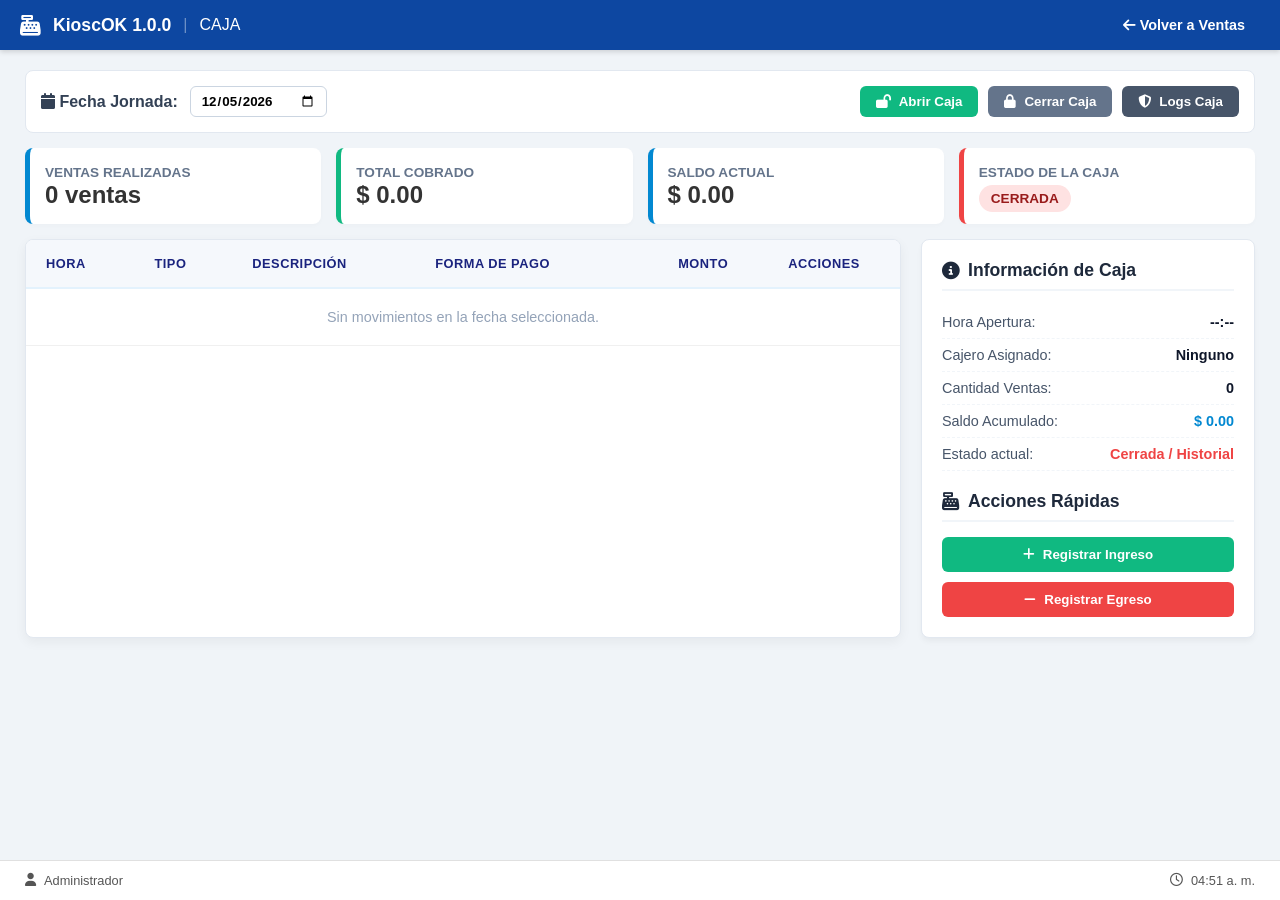
<file: html/caja.html>
<!DOCTYPE html>
<html lang="es">
<head>
    <meta charset="UTF-8">
    <meta name="viewport" content="width=device-width, initial-scale=1.0">
    <title>KioscOK 1.0.0 - Control de Caja Profesional</title>
    <link rel="stylesheet" href="../css/styles.css">
    <link rel="stylesheet" href="https://cdnjs.cloudflare.com/ajax/libs/font-awesome/6.4.0/css/all.min.css">
    <style>
        .caja-layout { display: flex; gap: 20px; margin-top: 15px; }
        .caja-main { flex: 3; display: flex; flex-direction: column; gap: 20px; }
        .caja-sidebar { flex: 1; background: white; border-radius: 8px; border: 1px solid #e2e8f0; padding: 20px; box-shadow: 0 4px 6px -1px rgba(0,0,0,0.05); height: fit-content; }
        .filter-bar { background: white; border: 1px solid #e2e8f0; padding: 15px; border-radius: 8px; display: flex; align-items: center; justify-content: space-between; flex-wrap: wrap; gap: 15px; }
        .balance-grid { display: grid; grid-template-columns: repeat(auto-fit, minmax(180px, 1fr)); gap: 15px; }
        .balance-card { background: white; padding: 15px; border-radius: 8px; box-shadow: 0 2px 4px rgba(0,0,0,0.02); border-left: 5px solid #cbd5e1; }
        .card-verde { border-left-color: #10b981; }
        .card-rojo { border-left-color: #ef4444; }
        .card-azul { border-left-color: #0288d1; }
        .sidebar-title { font-size: 1.1rem; font-weight: bold; margin-bottom: 15px; border-bottom: 2px solid #f1f5f9; padding-bottom: 8px; color: #1e293b; display: flex; align-items: center; gap: 8px; }
        .info-list { list-style: none; padding: 0; margin: 0 0 20px 0; }
        .info-item { display: flex; justify-content: space-between; padding: 8px 0; border-bottom: 1px dashed #f1f5f9; font-size: 0.9rem; color: #475569; }
        .info-item strong { color: #0f172a; }
        .btn-stack { display: flex; flex-direction: column; gap: 10px; }
        .btn-caja-side { width: 100%; padding: 10px; border: none; border-radius: 6px; font-weight: bold; cursor: pointer; display: flex; align-items: center; justify-content: center; gap: 8px; color: white; transition: background 0.2s; }
        .btn-ingreso { background-color: #10b981; }
        .btn-egreso { background-color: #ef4444; }
        .btn-action-top { padding: 8px 16px; border: none; border-radius: 6px; font-weight: bold; cursor: pointer; color: white; display: inline-flex; align-items: center; gap: 8px; }
        .badge-status-caja { font-weight: bold; padding: 6px 12px; border-radius: 20px; font-size: 0.85rem; }
        .terminal-modal { background: #0f172a; color: #38bdf8; padding: 15px; border-radius: 6px; font-family: monospace; font-size: 0.85rem; max-height: 300px; overflow-y: auto; }
        .log-entry { border-bottom: 1px solid #1e293b; padding: 5px 0; }
    </style>
</head>
<body>

    <header class="top-bar">
        <div class="brand">
            <i class="fa-solid fa-cash-register logo-icon"></i>
            <span class="app-name">KioscOK 1.0.0</span>
            <span class="divider">|</span>
            <span class="page-title">CAJA</span>
        </div>
        <div class="window-controls">
            <a href="index.html" style="color:white; text-decoration:none; margin-right:15px; font-size:0.9rem; font-weight:bold;"><i class="fa-solid fa-arrow-left"></i> Volver a Ventas</a>
        </div>
    </header>

    <main class="main-container">
        
        <section class="filter-bar">
            <div style="display:flex; align-items:center; gap:12px;">
                <label for="fecha-jornada" style="font-weight:bold; color:#334155;"><i class="fa-solid fa-calendar"></i> Fecha Jornada:</label>
                <input type="date" id="fecha-jornada" style="padding:6px 10px; border-radius:6px; border:1px solid #cbd5e1; font-weight:600;">
            </div>
            <div style="display: flex; gap: 10px;">
                <button id="btn-abrir-caja" class="btn-action-top" style="background:#10b981;"><i class="fa-solid fa-lock-open"></i> Abrir Caja</button>
                <button id="btn-cerrar-caja" class="btn-action-top" style="background:#64748b;"><i class="fa-solid fa-lock"></i> Cerrar Caja</button>
                <button id="btn-logs-caja" class="btn-action-top" style="background:#475569;"><i class="fa-solid fa-shield-halved"></i> Logs Caja</button>
            </div>
        </section>

        <section class="balance-grid" style="margin-top: 15px;">
            <div class="balance-card card-azul">
                <span style="color:#64748b; font-size:0.85rem; font-weight:bold;">VENTAS REALIZADAS</span>
                <h2 id="lbl-cant-ventas-card">0 operaciones</h2>
            </div>
            <div class="balance-card card-verde">
                <span style="color:#64748b; font-size:0.85rem; font-weight:bold;">TOTAL COBRADO</span>
                <h2 id="lbl-total-cobrado">$ 0,00</h2>
            </div>
            <div class="balance-card card-azul">
                <span style="color:#64748b; font-size:0.85rem; font-weight:bold;">SALDO ACTUAL</span>
                <h2 id="lbl-saldo-actual-card">$ 0,00</h2>
            </div>
            <div class="balance-card" id="card-estado-borde">
                <span style="color:#64748b; font-size:0.85rem; font-weight:bold;">ESTADO DE LA CAJA</span>
                <div style="margin-top:8px;"><span id="badge-estado-texto" class="badge-status-caja">CERRADA</span></div>
            </div>
        </section>

        <div class="caja-layout">
            <div class="caja-main">
                <div class="table-responsive" style="background: white; border-radius: 8px; border: 1px solid #e2e8f0;">
                    <table class="data-table">
                        <thead>
                            <tr>
                                <th>HORA</th>
                                <th>TIPO</th>
                                <th>DESCRIPCIÓN</th>
                                <th>FORMA DE PAGO</th>
                                <th style="text-align: right;">MONTO</th>
                                <th style="text-align: center;">ACCIONES</th>
                            </tr>
                        </thead>
                        <tbody id="lista-movimientos"></tbody>
                    </table>
                </div>
            </div>

            <aside class="caja-sidebar">
                <div class="sidebar-title"><i class="fa-solid fa-circle-info"></i> Información de Caja</div>
                <ul class="info-list">
                    <li class="info-item">Hora Apertura: <strong id="side-hora-apertura">--:--</strong></li>
                    <li class="info-item">Cajero Asignado: <strong id="side-cajero">Ninguno</strong></li>
                    <li class="info-item">Cantidad Ventas: <strong id="side-cant-ventas">0</strong></li>
                    <li class="info-item">Saldo Acumulado: <strong id="side-saldo-actual" style="color:#0288d1;">$ 0,00</strong></li>
                    <li class="info-item">Estado actual: <strong id="side-estado-texto">Inactivo</strong></li>
                </ul>

                <div class="sidebar-title"><i class="fa-solid fa-cash-register"></i> Acciones Rápidas</div>
                <div class="btn-stack">
                    <button id="btn-registrar-ingreso" class="btn-caja-side btn-ingreso"><i class="fa-solid fa-plus"></i> Registrar Ingreso</button>
                    <button id="btn-registrar-egreso" class="btn-caja-side btn-egreso"><i class="fa-solid fa-minus"></i> Registrar Egreso</button>
                </div>
            </aside>
        </div>
    </main>

    <div id="modal-flujo" class="modal-overlay" style="display: none; align-items: center; justify-content: center;">
        <div class="modal-content" style="max-width: 400px; width: 90%;">
            <div class="modal-header" id="flujo-header">
                <h2 id="flujo-titulo">Movimiento Manual</h2>
                <button type="button" class="close-modal-btn" id="btn-cerrar-flujo">&times;</button>
            </div>
            <form id="form-flujo" class="modal-form">
                <input type="hidden" id="flujo-tipo">
                <input type="hidden" id="flujo-id-edit">
                
                <div class="form-group">
                    <label for="flujo-monto">Monto ($):</label>
                    <input type="number" id="flujo-monto" step="0.01" min="0.01" required>
                </div>
                <div class="form-group">
                    <label for="flujo-motivo">Motivo / Descripción:</label>
                    <input type="text" id="flujo-motivo" required placeholder="Escriba el motivo detallado...">
                </div>
                <div class="form-group">
                    <label>Forma de Pago:</label>
                    <div style="display: flex; gap: 15px; margin-top: 5px;">
                        <label><input type="radio" name="flujo-pago" value="Efectivo" checked> Efectivo</label>
                        <label><input type="radio" name="flujo-pago" value="Transferencia"> Transferencia</label>
                    </div>
                </div>
                <div class="modal-actions">
                    <button type="button" class="btn-cancelar" id="btn-cancelar-flujo">Cancelar</button>
                    <button type="submit" class="btn-finalizar">Guardar Transacción</button>
                </div>
            </form>
        </div>
    </div>

    <div id="modal-logs" class="modal-overlay" style="display: none; align-items: center; justify-content: center;">
        <div class="modal-content" style="max-width: 600px; width: 95%;">
            <div class="modal-header" style="background: #475569;">
                <h2><i class="fa-solid fa-terminal"></i> Logs Caja - Historial de Cambios</h2>
                <button type="button" class="close-modal-btn" id="btn-cerrar-logs">&times;</button>
            </div>
            <div style="padding: 15px;">
                <div class="terminal-modal" id="box-auditoria-logs"></div>
            </div>
        </div>
    </div>

    <footer class="status-bar">
        <div class="status-item"><i class="fa-solid fa-user"></i> Administrador</div>
        <div class="status-right">
            <div class="status-item"><i class="fa-regular fa-clock"></i> <span id="footer-hora">--:--</span></div>
        </div>
    </footer>

    <script src="../js/caja.js"></script>
</body>
</html>
</file>
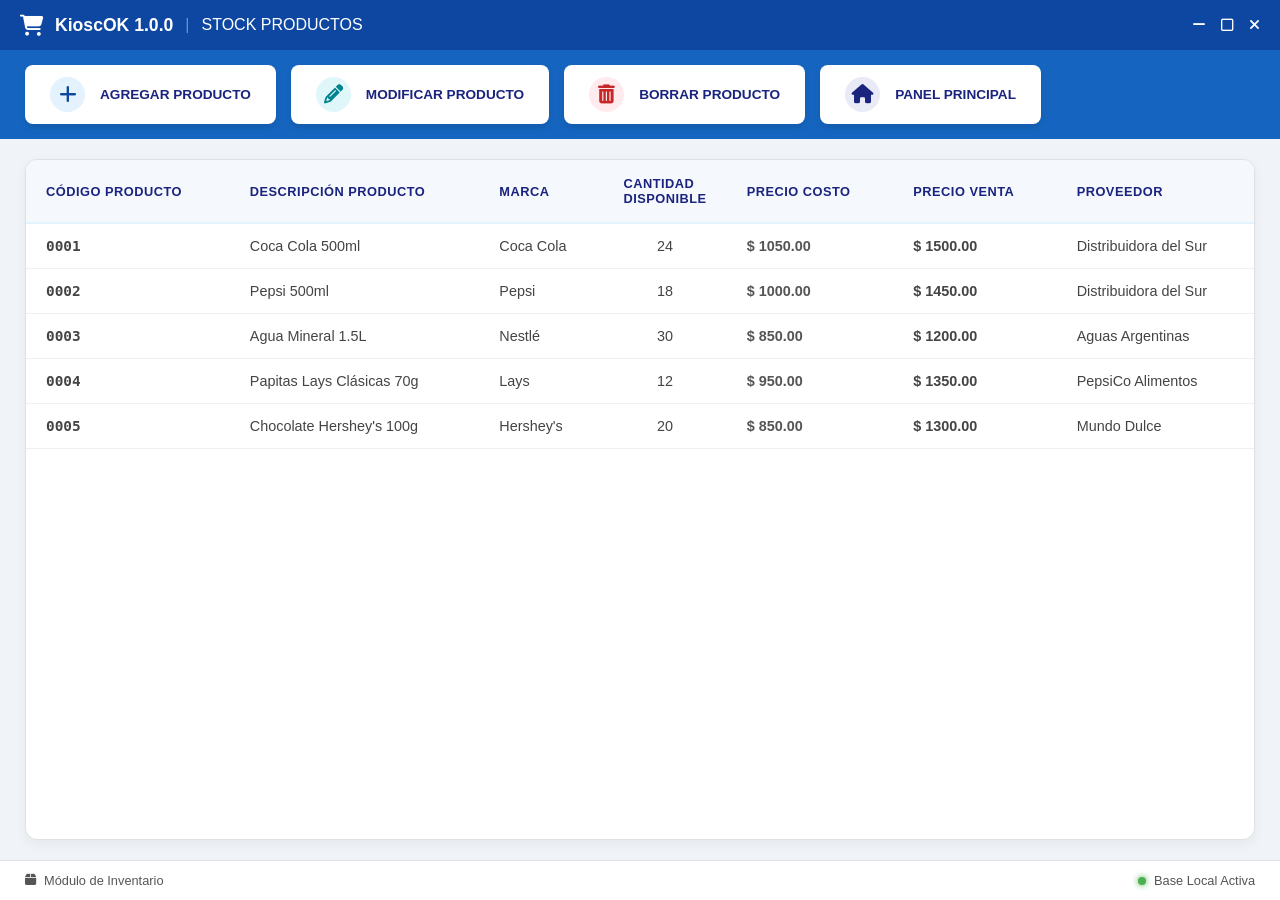
<file: html/stock.html>
<!DOCTYPE html>
<html lang="es">
<head>
    <meta charset="UTF-8">
    <meta name="viewport" content="width=device-width, initial-scale=1.0">
    <title>KioscOK 1.0.0 - Stock Productos</title>
    <link rel="stylesheet" href="../css/styles.css">
    <link rel="stylesheet" href="https://cdnjs.cloudflare.com/ajax/libs/font-awesome/6.4.0/css/all.min.css">
</head>
<body>

    <header class="top-bar">
        <div class="brand">
            <a href="index.html" style="color: white; text-decoration: none; display: flex; align-items: center; gap: 12px;">
                <i class="fa-solid fa-cart-shopping logo-icon"></i>
                <span class="app-name">KioscOK 1.0.0</span>
            </a>
            <span class="divider">|</span>
            <span class="page-title">STOCK PRODUCTOS</span>
        </div>
        <div class="window-controls">
            <button class="win-btn"><i class="fa-solid fa-minus"></i></button>
            <button class="win-btn"><i class="fa-regular fa-square"></i></button>
            <button class="win-btn close-btn"><i class="fa-solid fa-xmark"></i></button>
        </div>
    </header>

    <nav class="action-menu">
        <button id="stock-agregar" class="menu-card">
            <div class="card-icon blue-icon"><i class="fa-solid fa-plus"></i></div>
            <span class="card-text">AGREGAR PRODUCTO</span>
        </button>
        <button id="stock-modificar" class="menu-card">
            <div class="card-icon light-blue-icon"><i class="fa-solid fa-pencil"></i></div>
            <span class="card-text">MODIFICAR PRODUCTO</span>
        </button>
        <button id="stock-borrar" class="menu-card">
            <div class="card-icon red-icon"><i class="fa-solid fa-trash-can"></i></div>
            <span class="card-text">BORRAR PRODUCTO</span>
        </button>
        <a href="index.html" class="menu-card link-card">
            <div class="card-icon dark-blue-icon"><i class="fa-solid fa-house"></i></div>
            <span class="card-text">PANEL PRINCIPAL</span>
        </a>
    </nav>

    <main class="main-container">
        <div class="table-responsive">
            <table class="data-table">
                <thead>
                    <tr>
                        <th>CÓDIGO PRODUCTO</th>
                        <th>DESCRIPCIÓN PRODUCTO</th>
                        <th>MARCA</th>
                        <th>CANTIDAD DISPONIBLE</th>
                        <th>PRECIO COSTO</th>
                        <th>PRECIO VENTA</th>
                        <th>PROVEEDOR</th>
                    </tr>
                </thead>
                <tbody id="tabla-inventario">
                    </tbody>
            </table>
        </div>
    </main>

    <div id="modal-producto" class="modal-overlay">
        <div class="modal-content">
            <div class="modal-header">
                <h2 id="modal-stock-title">Agregar Producto</h2>
                <button class="close-modal-btn">&times;</button>
            </div>
            <form id="form-producto" class="modal-form">
                <input type="hidden" id="edit-index">
                
                <div class="form-group">
                    <label for="p-codigo">Código Producto:</label>
                    <input type="text" id="p-codigo" required placeholder="Ej: 0001 o Código de barra">
                </div>
                <div class="form-group">
                    <label for="p-descripcion">Descripción Producto:</label>
                    <input type="text" id="p-descripcion" required placeholder="Ej: Coca Cola 500ml">
                </div>
                <div class="form-row">
                    <div class="form-group">
                        <label for="p-marca">Marca:</label>
                        <input type="text" id="p-marca" required placeholder="Ej: Coca Cola">
                    </div>
                    <div class="form-group">
                        <label for="p-categoria">Categoría:</label>
                        <select id="p-categoria">
                            <option value="Gaseosas">Gaseosas</option>
                            <option value="Aguas">Aguas</option>
                            <option value="Snacks">Snacks</option>
                            <option value="Golosinas">Golosinas</option>
                            <option value="Almacén">Almacén</option>
                        </select>
                    </div>
                </div>
                <div class="form-row">
                    <div class="form-group">
                        <label for="p-costo">Precio Costo ($):</label>
                        <input type="number" id="p-costo" step="0.01" required placeholder="0.00">
                    </div>
                    <div class="form-group">
                        <label for="p-venta">Precio Venta ($):</label>
                        <input type="number" id="p-venta" step="0.01" required placeholder="0.00">
                    </div>
                </div>
                <div class="form-row">
                    <div class="form-group">
                        <label for="p-cantidad">Cantidad Disponible:</label>
                        <input type="number" id="p-cantidad" min="0" required placeholder="0">
                    </div>
                    <div class="form-group">
                        <label for="p-proveedor">Proveedor:</label>
                        <input type="text" id="p-proveedor" required placeholder="Distribuidora...">
                    </div>
                </div>

                <div class="modal-actions" style="margin-top: 15px;">
                    <button type="button" class="btn-cancelar close-modal-btn">Cancelar</button>
                    <button type="submit" class="btn-finalizar" id="btn-guardar-stock">Guardar Producto</button>
                </div>
            </form>
        </div>
    </div>

    <footer class="status-bar">
        <div class="status-item"><i class="fa-solid fa-box"></i><span>Módulo de Inventario</span></div>
        <div class="status-right">
            <div class="status-item"><span class="status-dot connected"></span><span>Base Local Activa</span></div>
        </div>
    </footer>

    <script src="../js/stock.js"></script>
</body>
</html>
</file>
<file: css/styles.css>
/* RESET DE ESTILOS GLOBALES */
* {
    margin: 0;
    padding: 0;
    box-sizing: border-box;
    font-family: 'Segoe UI', Tahoma, Geneva, Verdana, sans-serif;
}

body {
    background-color: #f0f4f8;
    color: #333;
    display: flex;
    flex-direction: column;
    height: 100vh;
    overflow: hidden;
}

/* BARRA SUPERIOR */
.top-bar {
    background-color: #0d47a1;
    color: white;
    display: flex;
    justify-content: space-between;
    align-items: center;
    padding: 10px 20px;
    height: 50px;
    box-shadow: 0 2px 5px rgba(0,0,0,0.15);
}

.brand {
    display: flex;
    align-items: center;
    gap: 12px;
}

.logo-icon {
    font-size: 1.3rem;
}

.app-name {
    font-weight: bold;
    font-size: 1.1rem;
}

.divider {
    color: rgba(255, 255, 255, 0.4);
}

.page-title {
    font-weight: 300;
    font-size: 1rem;
}

.window-controls {
    display: flex;
    gap: 15px;
}

.win-btn {
    background: none;
    border: none;
    color: white;
    cursor: pointer;
    font-size: 0.9rem;
    transition: opacity 0.2s;
}

.win-btn:hover {
    opacity: 0.7;
}

/* MENÚ DE ACCIONES (TARJETAS SUPERIORES) */
.action-menu {
    background-color: #1565c0;
    display: flex;
    gap: 15px;
    padding: 15px 25px;
    overflow-x: auto;
}

.menu-card {
    background-color: white;
    border: none;
    border-radius: 8px;
    display: flex;
    align-items: center;
    padding: 12px 25px;
    min-width: 160px;
    gap: 15px;
    cursor: pointer;
    box-shadow: 0 4px 6px rgba(0,0,0,0.1);
    transition: transform 0.15s, box-shadow 0.15s;
    text-decoration: none;
}

.menu-card:hover {
    transform: translateY(-2px);
    box-shadow: 0 6px 10px rgba(0,0,0,0.15);
}

.card-icon {
    font-size: 1.2rem;
    width: 35px;
    height: 35px;
    border-radius: 50%;
    display: flex;
    align-items: center;
    justify-content: center;
}

/* Colores de íconos de la barra según diseño */
.blue-icon { background-color: #e3f2fd; color: #0d47a1; }
.light-blue-icon { background-color: #e0f7fa; color: #00838f; }
.red-icon { background-color: #ffebee; color: #c62828; }
.dark-blue-icon { background-color: #e8eaf6; color: #1a237e; }
.cash-icon { background-color: #e8f5e9; color: #2e7d32; }
.exit-icon { background-color: #efebe9; color: #4e342e; }

.card-text {
    font-weight: bold;
    color: #1a237e;
    font-size: 0.85rem;
    white-space: nowrap;
}

/* CONTENEDOR DE LA TABLA PRINCIPAL */
.main-container {
    flex: 1;
    padding: 20px 25px;
    overflow-y: auto;
}

.table-responsive {
    background-color: white;
    border-radius: 12px;
    box-shadow: 0 4px 12px rgba(0,0,0,0.05);
    border: 1px solid #e0e0e0;
    overflow: hidden;
    height: 100%;
}

.data-table {
    width: 100%;
    border-collapse: collapse;
    text-align: left;
}

.data-table th {
    background-color: #f5f8fc;
    color: #1a237e;
    font-size: 0.8rem;
    font-weight: bold;
    padding: 16px 20px;
    border-bottom: 2px solid #e3f2fd;
    letter-spacing: 0.5px;
}

.data-table td {
    padding: 14px 20px;
    border-bottom: 1px solid #f0f0f0;
    font-size: 0.9rem;
    color: #444;
}

/* Filas Seleccionadas */
.data-table tbody tr {
    cursor: pointer;
    transition: background-color 0.2s;
}

.data-table tbody tr:hover {
    background-color: #fcfdfe;
}

.selected-row {
    background-color: #e3f2fd !important;
}

/* ESTADOS VACÍOS (EMPTY STATE) */
.empty-state-row td {
    padding: 80px 0 !important;
}

.empty-state {
    display: flex;
    flex-direction: column;
    align-items: center;
    justify-content: center;
    text-align: center;
    gap: 12px;
}

.empty-box-img {
    width: 70px;
    opacity: 0.6;
    margin-bottom: 10px;
}

.empty-state h3 {
    color: #1a237e;
    font-size: 1.2rem;
}

.empty-state p {
    color: #777;
    font-size: 0.9rem;
}

.inline-add-btn, .inline-stock-btn {
    background-color: #0d47a1;
    color: white;
    border: none;
    padding: 10px 20px;
    border-radius: 6px;
    font-weight: bold;
    font-size: 0.85rem;
    cursor: pointer;
    margin-top: 10px;
    display: flex;
    align-items: center;
    gap: 8px;
    box-shadow: 0 3px 6px rgba(13,71,161,0.2);
}

/* VENTANAS MODALES (EMERGENTES) */
.modal-overlay {
    position: fixed;
    top: 0;
    left: 0;
    width: 100%;
    height: 100%;
    background-color: rgba(0, 0, 0, 0.4);
    display: flex;
    align-items: center;
    justify-content: center;
    opacity: 0;
    pointer-events: none;
    transition: opacity 0.25s ease;
    z-index: 1000;
}

.modal-overlay.active {
    opacity: 1;
    pointer-events: auto;
}

.modal-content {
    background-color: white;
    border-radius: 12px;
    width: 450px;
    max-width: 90%;
    box-shadow: 0 10px 30px rgba(0,0,0,0.2);
    overflow: hidden;
    transform: translateY(-20px);
    transition: transform 0.25s ease;
}

.modal-overlay.active .modal-content {
    transform: translateY(0);
}

.modal-header {
    background-color: #0d47a1;
    color: white;
    padding: 15px 20px;
    display: flex;
    justify-content: space-between;
    align-items: center;
}

.modal-header h2 {
    font-size: 1.1rem;
    font-weight: 600;
}

.close-modal-btn {
    background: none;
    border: none;
    color: white;
    font-size: 1.5rem;
    cursor: pointer;
}

.modal-form {
    padding: 20px;
}

.form-group {
    display: flex;
    flex-direction: column;
    gap: 6px;
    margin-bottom: 15px;
}

.form-row {
    display: flex;
    gap: 15px;
}

.form-row .form-group {
    flex: 1;
}

.modal-form label {
    font-size: 0.8rem;
    font-weight: bold;
    color: #1a237e;
}

.modal-form input, .modal-form select {
    padding: 10px;
    border: 1px solid #ccc;
    border-radius: 6px;
    font-size: 0.9rem;
    outline: none;
}

.modal-form input:focus, .modal-form select:focus {
    border-color: #0d47a1;
}

.readonly-input {
    background-color: #f5f5f5;
    font-weight: bold;
    color: #2e7d32;
}

.stock-warning {
    font-size: 0.8rem;
    font-weight: bold;
    margin-bottom: 10px;
}

.total-container {
    background-color: #f1f8e9;
    border: 1px dashed #8bc34a;
    padding: 12px;
    border-radius: 6px;
    display: flex;
    justify-content: space-between;
    align-items: center;
    margin-bottom: 20px;
}

.total-container span {
    font-weight: bold;
    font-size: 0.85rem;
    color: #33691e;
}

.total-price {
    font-size: 1.3rem !important;
    color: #2e7d32 !important;
}

.modal-actions {
    display: flex;
    justify-content: flex-end;
    gap: 10px;
}

.btn-cancelar {
    background-color: #f5f5f5;
    color: #555;
    border: 1px solid #ccc;
    padding: 10px 18px;
    border-radius: 6px;
    cursor: pointer;
    font-weight: bold;
    font-size: 0.85rem;
}

.btn-finalizar {
    background-color: #2e7d32;
    color: white;
    border: none;
    padding: 10px 18px;
    border-radius: 6px;
    cursor: pointer;
    font-weight: bold;
    font-size: 0.85rem;
}

/* BARRA INFERIOR DE ESTADO */
.status-bar {
    background-color: white;
    border-top: 1px solid #e0e0e0;
    padding: 8px 25px;
    display: flex;
    justify-content: space-between;
    align-items: center;
    height: 40px;
    font-size: 0.8rem;
    color: #555;
}

.status-item {
    display: flex;
    align-items: center;
    gap: 8px;
}

.status-right {
    display: flex;
    gap: 25px;
}

.status-dot {
    width: 8px;
    height: 8px;
    border-radius: 50%;
}

.status-dot.connected {
    background-color: #4caf50;
    box-shadow: 0 0 6px #4caf50;
}

/* COMPONENTES DE DISEÑO EXCLUSIVOS DE LA PAGINA DE STOCK */
.badge-category {
    background-color: #e8eaf6;
    color: #283593;
    padding: 4px 10px;
    border-radius: 12px;
    font-weight: bold;
    font-size: 0.75rem;
}

.code-column {
    font-family: monospace;
    font-weight: bold;
    color: #0d47a1;
}

.price-column {
    font-weight: 600;
    color: #2e7d32;
}

.qty-column {
    text-align: center;
    width: 100px;
}
</file>
